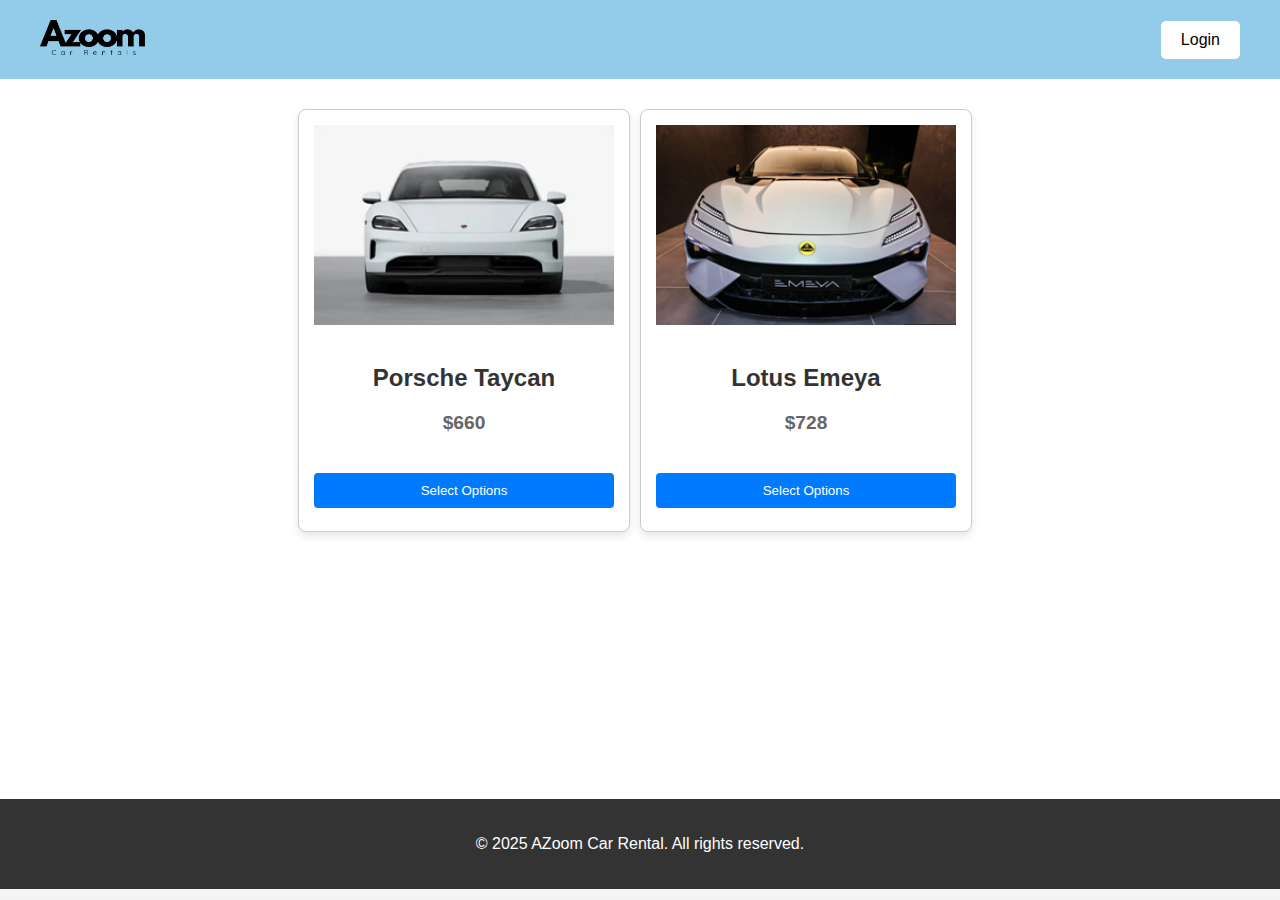
<file: Luxury.html>
<!DOCTYPE html>
<html lang="en">
<head>
    <meta charset="UTF-8">
    <meta name="viewport" content="width=device-width, initial-scale=1.0">
    <title>Luxury Cars</title>
    <link rel="stylesheet" href="styles/main.css">
    <link rel="stylesheet" href="styles/Cars.css">
</head>
<body>
    <!-- Navigation Bar -->
    <header>
        <nav>
            <ul>
                <li><a href="index.html"><img src="assets/images/Azoom_Logo.png" alt="Home"></a></li>
            </ul>
            <a class="btn" id="loginBtn">Login</a>
        </nav>
    </header>

    <!-- Login Modal -->
    <div id="loginModal" class="modal" style="display:none;">
        <div class="modal-content">
            <span class="close">&times;</span>
            <form id="loginForm">
                <label for="userId">User ID:</label>
                <input type="text" id="userId" name="userId" required>
                <label for="password">Password:</label>
                <input type="password" id="password" name="password" required>
                <button type="submit">Login</button>
                <p id="loginError" style="color:red; display:none;"></p>
            </form>
            <button id="viewBookBtn" style="display:none;">View my Booking</button>
            <button id="logoutBtn" style="display:none;">Logout</button>
        </div>
    </div>

    <main>
        <div class="container">
            <!-- vehicle 1 -->
            <div class="vehicle-card">
                <div class="vehicle-image">
                    <img src="assets/images/porsche_taycan.png" alt="porche taycan">
                </div>
                <div class="vehicle-details">
                    <h2>Porsche Taycan</h2>
                    <p class="price">$660</p>
                </div>
                <div class="vehicle-actions">
                    <button id="porsche">Select Options</button>
                </div>
            </div>

            <!-- vehicle 2 -->
            <div class="vehicle-card">
                <div class="vehicle-image">
                    <img src="assets/images/lotus_emeya.png" alt="lotus emeya">
                </div>
                <div class="vehicle-details">
                    <h2>Lotus Emeya</h2>
                    <p class="price">$728</p>
                </div>
                <div class="vehicle-actions">
                    <button id="lotus">Select Options</button>
                </div>
            </div>
            
        </div>
    </main>

    <footer>
        <p>&copy; 2025 AZoom Car Rental. All rights reserved.</p>
    </footer>

    <script src="scripts/main.js"></script>
    <script src="scripts/luxury.js"></script>
</body>
</html>
</file>
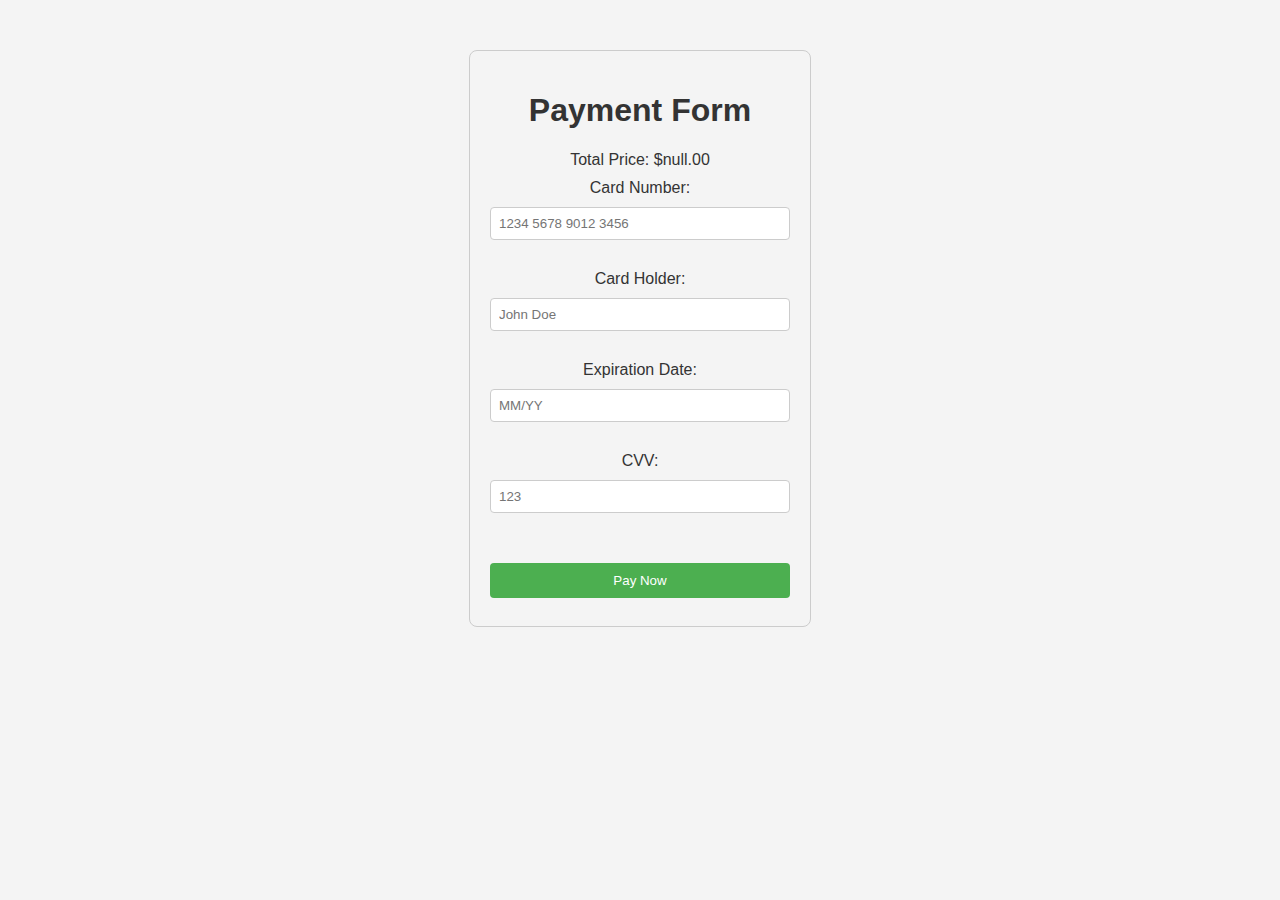
<file: payment.html>
<!DOCTYPE html>
<html lang="en">
<head>
    <meta charset="UTF-8">
    <meta name="viewport" content="width=device-width, initial-scale=1.0">
    <title>AZoom Car Rental</title>
    <link rel="stylesheet" href="styles/main.css">
    <link rel="stylesheet" href="styles/payment.css">
    <link rel="preconnect" href="https://fonts.googleapis.com">
    <link rel="preconnect" href="https://fonts.gstatic.com" crossorigin>
    <link rel="preconnect" href="https://fonts.googleapis.com">
    <link rel="preconnect" href="https://fonts.gstatic.com" crossorigin>
    <link href="https://fonts.googleapis.com/css2?family=Roboto:ital,wght@0,100..900;1,100..900&display=swap" rel="stylesheet">
</head>    
<body>
    <div class="payment-container">
        <div class="form-container">
            <h1>Payment Form</h1>
            <div id="totalPriceDisplay">Total Price: $0.00</div>
    
            <!-- Credit Card Information -->
            <div class="input-group">
                <label for="cardNumber">Card Number:</label>
                <input type="text" id="cardNumber" placeholder="1234 5678 9012 3456" maxlength="19">
            </div>
            <div class="input-group">
                <label for="cardHolder">Card Holder:</label>
                <input type="text" id="cardHolder" placeholder="John Doe">
            </div>
            <div class="input-group">
                <label for="expirationDate">Expiration Date:</label>
                <input type="text" id="expirationDate" placeholder="MM/YY" maxlength="5">
            </div>
            <div class="input-group">
                <label for="cvv">CVV:</label>
                <input type="text" id="cvv" placeholder="123" maxlength="3">
            </div>
    
            <button id="payButton">Pay Now</button>
        </div>
        <div id="loadingAnimation" style="display:none;">
            <a>loading...</a>
        </div>
        <div id="paymentResult" style="display:none;"></div>
        <button id="homeButton" style="display:none;">Go back to home</button>
    </div>
    
    <script src="scripts/payment.js"></script>
</body>
</html>
</file>
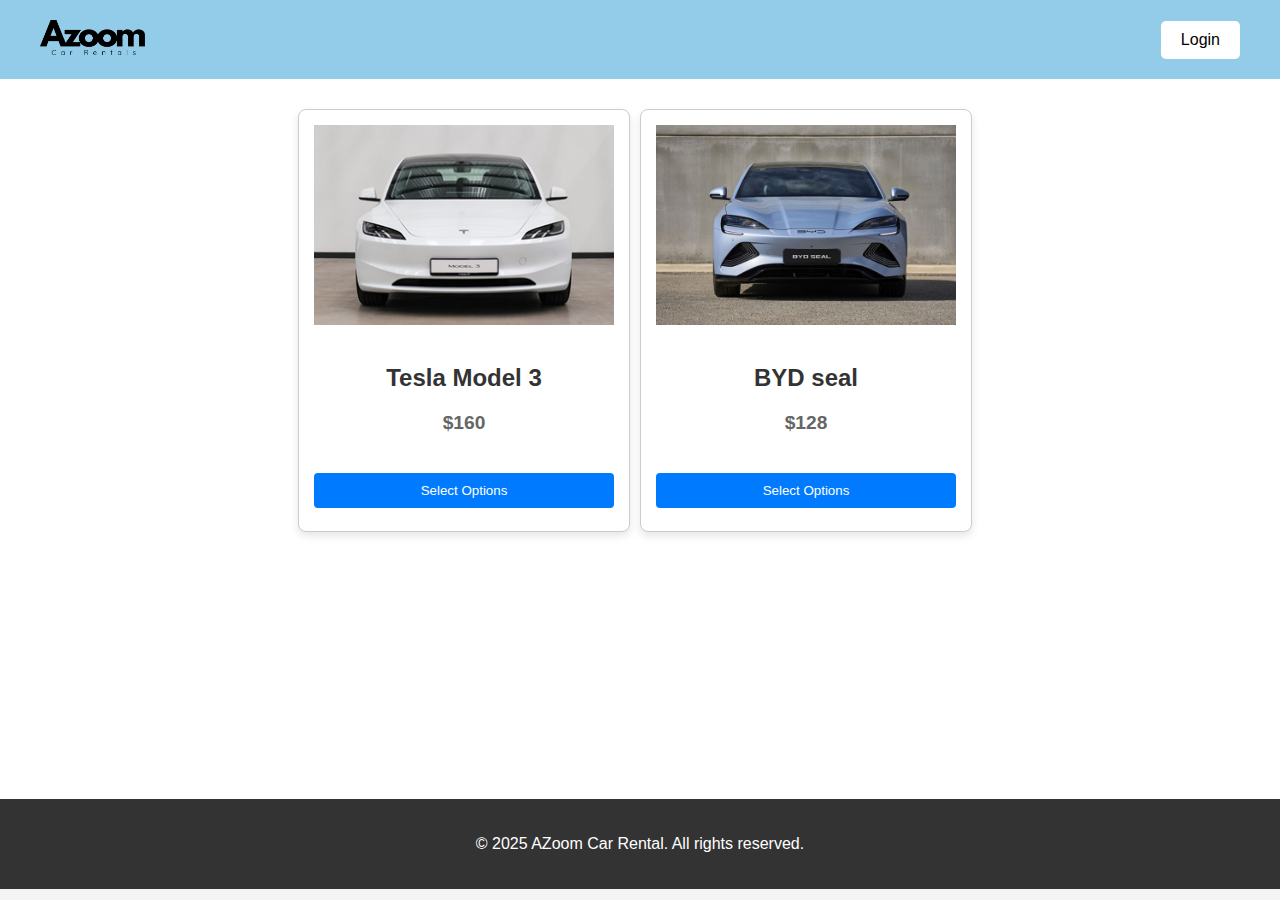
<file: sedan.html>
<!DOCTYPE html>
<html lang="en">
<head>
    <meta charset="UTF-8">
    <meta name="viewport" content="width=device-width, initial-scale=1.0">
    <title>Sedan Cars</title>
    <link rel="stylesheet" href="styles/main.css">
    <link rel="stylesheet" href="styles/Cars.css">
</head>
<body>
    <!-- Navigation Bar -->
    <header>
        <nav>
            <ul>
                <li><a href="index.html"><img src="assets/images/Azoom_Logo.png" alt="Home"></a></li>
            </ul>
            <a class="btn" id="loginBtn">Login</a>
        </nav>
    </header>

    <!-- Login Modal -->
    <div id="loginModal" class="modal" style="display:none;">
        <div class="modal-content">
            <span class="close">&times;</span>
            <form id="loginForm">
                <label for="userId">User ID:</label>
                <input type="text" id="userId" name="userId" required>
                <label for="password">Password:</label>
                <input type="password" id="password" name="password" required>
                <button type="submit">Login</button>
                <p id="loginError" style="color:red; display:none;"></p>
            </form>
            <button id="logoutBtn" style="display:none;">Logout</button>
        </div>
    </div>

    <main>
        <div class="container">
            <!-- vehicle 1 -->
            <div class="vehicle-card">
                <div class="vehicle-image">
                    <img src="assets/images/tesla_model_3_front.png" alt="tesla model 3">
                </div>
                <div class="vehicle-details">
                    <h2>Tesla Model 3</h2>
                    <p class="price">$160</p>
                </div>
                <div class="vehicle-actions">
                    <button id="tesla">Select Options</button>
                </div>
            </div>

            <!-- vehicle 2 -->
            <div class="vehicle-card">
                <div class="vehicle-image">
                    <img src="assets/images/byd_seal_front.png" alt="byd seal">
                </div>
                <div class="vehicle-details">
                    <h2>BYD seal</h2>
                    <p class="price">$128</p>
                </div>
                <div class="vehicle-actions">
                    <button id="byd">Select Options</button>
                </div>
            </div>
        </div>
    </main>
    <footer>
        <p>&copy; 2025 AZoom Car Rental. All rights reserved.</p>
    </footer>

    <script src="scripts/main.js"></script>
    <script src="scripts/sedan.js"></script>
</body>
</html>
</file>
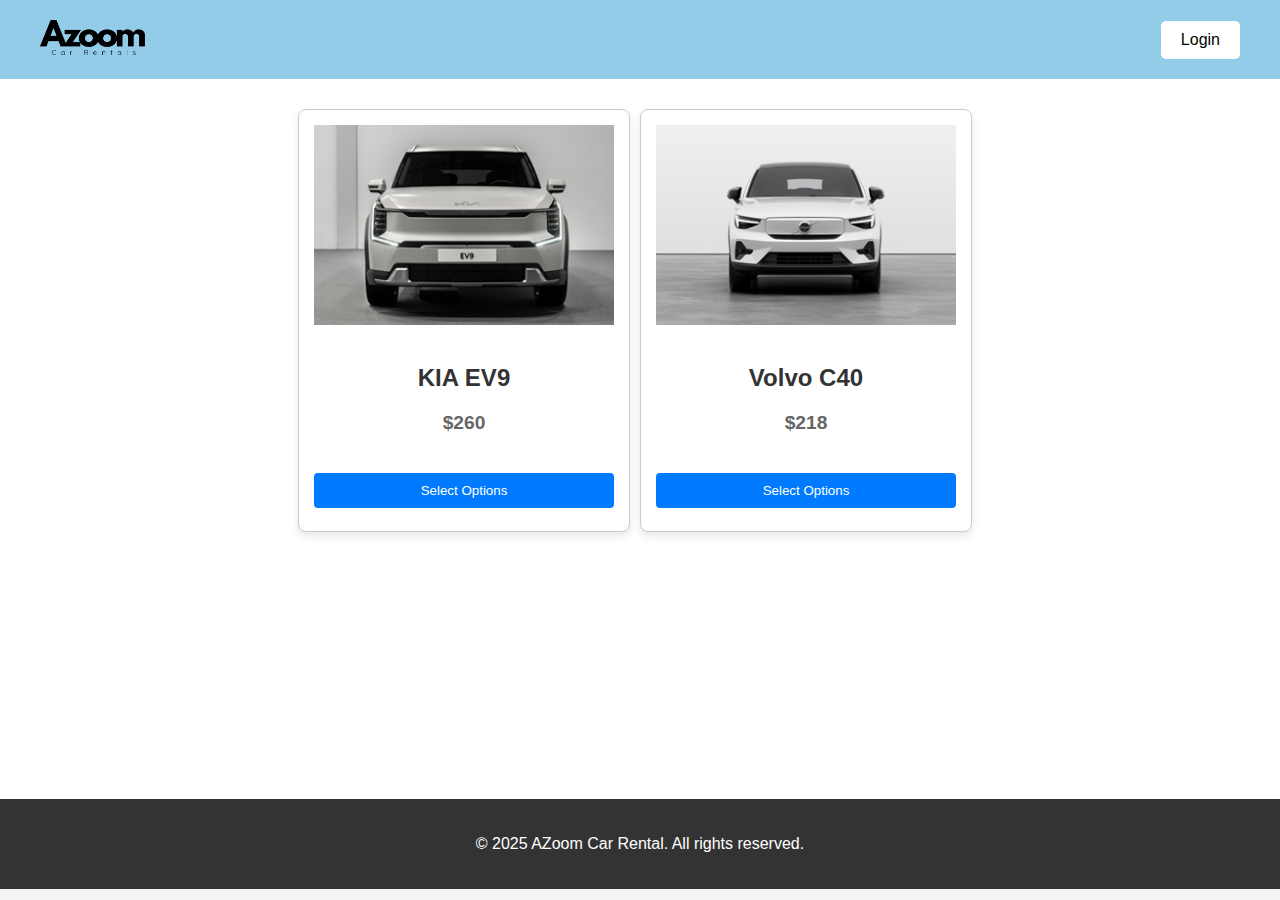
<file: SUV.html>
<!DOCTYPE html>
<html lang="en">
<head>
    <meta charset="UTF-8">
    <meta name="viewport" content="width=device-width, initial-scale=1.0">
    <title>SUV cars</title>
    <link rel="stylesheet" href="styles/main.css">
    <link rel="stylesheet" href="styles/Cars.css">
</head>
<body>
    <!-- Navigation Bar -->
    <header>
        <nav>
            <ul>
                <li><a href="index.html"><img src="assets/images/Azoom_Logo.png" alt="Home"></a></li>
            </ul>
            <a class="btn" id="loginBtn">Login</a>
        </nav>
    </header>

    <!-- Login Modal -->
    <div id="loginModal" class="modal" style="display:none;">
        <div class="modal-content">
            <span class="close">&times;</span>
            <form id="loginForm">
                <label for="userId">User ID:</label>
                <input type="text" id="userId" name="userId" required>
                <label for="password">Password:</label>
                <input type="password" id="password" name="password" required>
                <button type="submit">Login</button>
                <p id="loginError" style="color:red; display:none;"></p>
            </form>
            <button id="viewBookBtn" style="display:none;">View my Booking</button>
            <button id="logoutBtn" style="display:none;">Logout</button>
        </div>
    </div>

    <main>
        <div class="container">
            <!-- vehicle 1 -->
            <div class="vehicle-card">
                <div class="vehicle-image">
                    <img src="assets/images/kia_ev9.png" alt="kia ev9">
                </div>
                <div class="vehicle-details">
                    <h2>KIA EV9</h2>
                    <p class="price">$260</p>
                </div>
                <div class="vehicle-actions">
                    <button id="kia">Select Options</button>
                </div>
            </div>

            <!-- vehicle 2 -->
            <div class="vehicle-card">
                <div class="vehicle-image">
                    <img src="assets/images/volvo_c40.png" alt="volvo c40">
                </div>
                <div class="vehicle-details">
                    <h2>Volvo C40</h2>
                    <p class="price">$218</p>
                </div>
                <div class="vehicle-actions">
                    <button id="volvo">Select Options</button>
                </div>
            </div>
            
        </div>
    </main>

    <footer>
        <p>&copy; 2025 AZoom Car Rental. All rights reserved.</p>
    </footer>

    <script src="scripts/main.js"></script>
    <script src="scripts/SUV.js"></script>
</body>
</html>
</file>
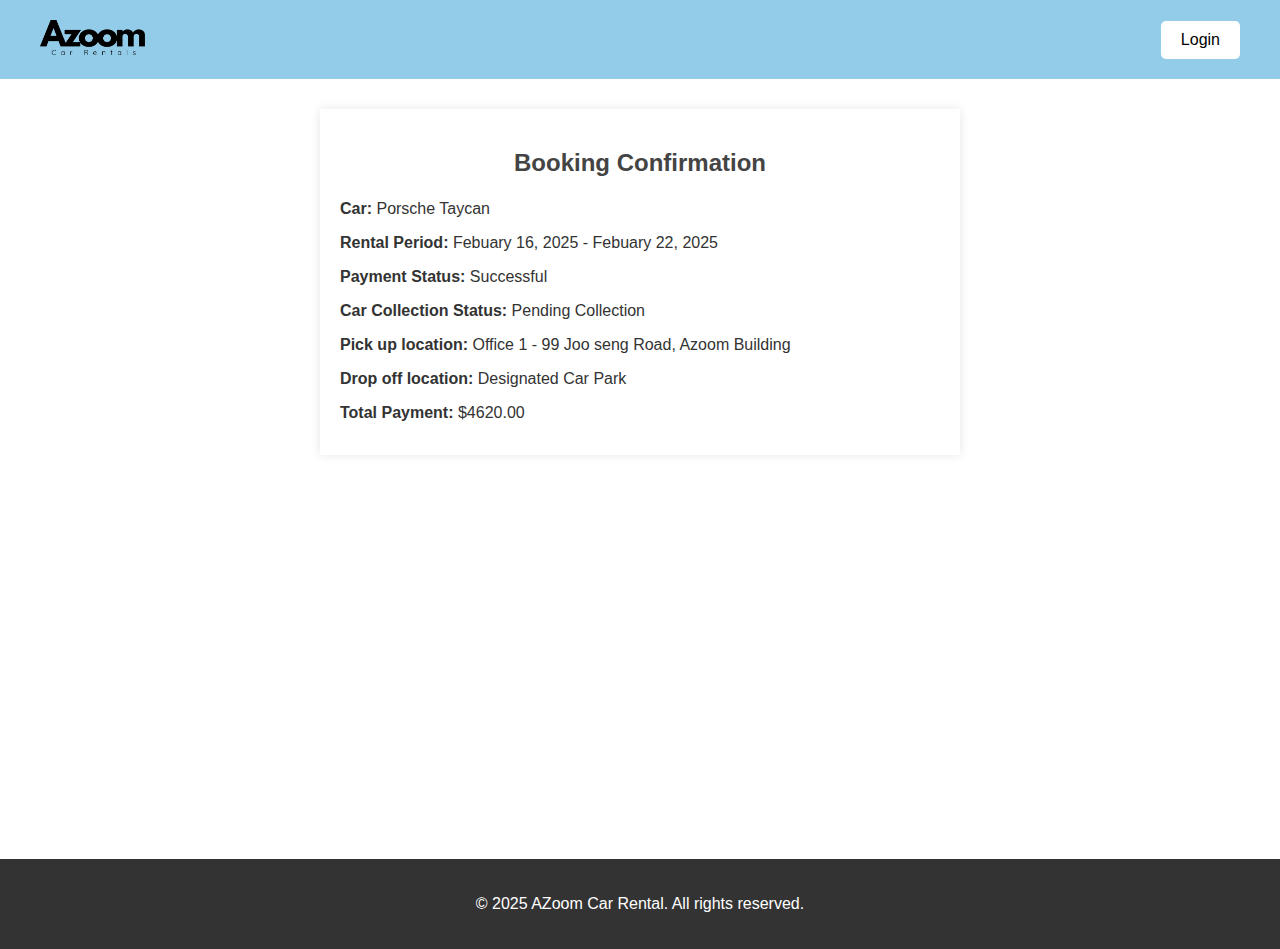
<file: viewBooking.html>
<!DOCTYPE html>
<html lang="en">
<head>
    <meta charset="UTF-8">
    <meta name="viewport" content="width=device-width, initial-scale=1.0">
    <title>AZoom Car Rental</title>
    <link rel="stylesheet" href="styles/main.css">
    <link rel="stylesheet" href="styles/viewBooking.css">
    <link rel="preconnect" href="https://fonts.googleapis.com">
    <link rel="preconnect" href="https://fonts.gstatic.com" crossorigin>
    <link rel="preconnect" href="https://fonts.googleapis.com">
    <link rel="preconnect" href="https://fonts.gstatic.com" crossorigin>
    <link href="https://fonts.googleapis.com/css2?family=Roboto:ital,wght@0,100..900;1,100..900&display=swap" rel="stylesheet">
</head>

<body>
    <!-- Navigation Bar -->
    <header>
        <nav>
            <ul>
                <li><a href="index.html"><img src="assets/images/Azoom_Logo.png" alt="Home"></a></li>
            </ul>
            <a class="btn" id="loginBtn">Login</a>
        </nav>
    </header>

    <!-- Login Modal -->
    <div id="loginModal" class="modal" style="display:none;">
        <div class="modal-content">
            <span class="close">&times;</span>
            <form id="loginForm">
                <label for="userId">User ID:</label>
                <input type="text" id="userId" name="userId" required>
                <label for="password">Password:</label>
                <input type="password" id="password" name="password" required>
                <button type="submit">Login</button>
                <p id="loginError" style="color:red; display:none;"></p>
            </form>
            <button id="viewBookBtn" style="display:none;">View my Booking</button>
            <button id="logoutBtn" style="display:none;">Logout</button>
        </div>
    </div>

    <main>
        <div class="booking-container">
            <h2>Booking Confirmation</h2>
            <div class="booking-details">
                <p><strong>Car:</strong> Porsche Taycan</p>
                <p><strong>Rental Period:</strong> Febuary 16, 2025 - Febuary 22, 2025</p>
                <p><strong>Payment Status:</strong> Successful</p>
                <p><strong>Car Collection Status:</strong> Pending Collection</p>
                <p><strong>Pick up location:</strong> Office 1 - 99 Joo seng Road, Azoom Building</p>
                <p><strong>Drop off location:</strong> Designated Car Park</p>
                <p><strong>Total Payment:</strong> $4620.00</p>
            </div>
        </div>
    </main>


    <!-- Footer -->
    <footer>
        <p>&copy; 2025 AZoom Car Rental. All rights reserved.</p>
    </footer>

    <script src="scripts/main.js"></script>
</body>
</html>
</file>
<file: styles/main.css>
/* Global settings */
main{
    background-color: white;
}

body {
    font-family: Arial, sans-serif;
    margin: 0;
    padding: 0;
    color: #333;
    background: #f4f4f4;
}

header, nav,  footer {
    padding: 20px;
}

/* Header and Navigation */
header {
    background: #93CCE9;
    color: #ffffff;
}

nav {
    z-index: 1000;
    display: flex;  
    justify-content: space-between; 
    align-items: center;
    padding: 0 20px;
    transition: background-color 0.3s;
}

nav img {
    height: 35px; 
    width: auto;
}

nav ul {
    list-style: none;
    padding: 0;
    margin: 0;
    display: flex; 
}

nav ul li {
    margin-right: 10px;
}

nav ul li a {
    color: #ffffff;
    text-decoration: none;
}

@media (max-width: 600px) {
    nav ul {
        text-align: center;
    }

    nav ul li {
        display: block;
        margin-bottom: 10px;
    }
}

/* Login button */
#loginBtn {
    padding: 10px 20px; 
    background-color: white; 
    color: black; 
    text-decoration: none; 
    border-radius: 5px;
}

#loginBtn:hover {
    background-color: #6ca9c7; 
}

/* Login Modal */
.modal {
    display: none; 
    position: fixed; 
    z-index: 1; 
    left: 0;
    top: 0;
    width: 100%; 
    height: 100%; 
    overflow: auto; 
    background-color: rgb(0,0,0); 
    background-color: rgba(0,0,0,0.4); 
}

.modal-content {
    transform: translateY(50%);
    position: relative;
    background-color: #fefefe;
    margin: 10% auto; 
    padding: 20px;
    border: 1px solid #888;
    width: 30%; 
    max-width: 400px; 
    box-shadow: 0 4px 8px 0 rgba(0,0,0,0.2);
    border-radius: 10px; 
    transition: all 0.3s; 
    display: flex; 
    flex-direction: column; 
    align-items: center; 
}

/* Error Message Styling */
#errorMsg {
    color: red;
    text-align: center;
}

/* Logout Button Style */
#logoutBtn {
    background-color: black;
    color: white;
    padding: 10px 20px;
    border: none;
    cursor: pointer;
    width: 90%; 
    margin-top: 20px; 
    border-radius: 5px; 
    display: none; 
}

#logoutBtn:hover {
    opacity: 0.8;
}

/* Logout Button Style */
#viewBookBtn {
    background-color: #6ca9c7;
    color: white;
    padding: 10px 20px;
    border: none;
    cursor: pointer;
    width: 90%; 
    margin-top: 20px; 
    border-radius: 5px; 
    display: none; 
}

#viewBookBtn:hover {
    opacity: 0.8;
}

/* Close Button */
.close {
    position: absolute;
    top: 10px;
    right: 15px; 
    font-size: 25px;
    font-weight: bold;
    color: #aaa;
}

.close:hover,
.close:focus {
    color: black;
    cursor: pointer;
}

/* Input Fields - Styling */
input[type="text"],
input[type="password"] {
    width: 95%;
    padding: 12px 20px;
    margin: 8px 0;
    display: inline-block;
    border: 1px solid #ccc;
    box-sizing: border-box; 
    border-radius: 4px; 
}

/* Submit Button - Styling */
button {
    background-color: #ffcc00;
    color: black;
    padding: 14px 20px;
    margin: 8px 0;
    border: none;
    cursor: pointer;
    width: 100%;
    border-radius: 4px;
}

button:hover {
    opacity: 0.8;
}
/* Footer */
footer {
    background: #333;
    color: #ffffff;
    text-align: center;
    bottom: 0;
    width: auto;
}
</file>
<file: styles/Cars.css>
main{
    min-height: 80vh;
    justify-content: center;
}
body {
    font-family: Arial, sans-serif; 
    margin: 0;
    background: #f4f4f4;
}

.container {
    display: flex;
    justify-content: center; 
    flex-wrap: wrap;
    padding-top: 30px;
    padding-left: 5vh;
    padding-right: 5vh;
}

.vehicle-card {
    display: flex;
    flex-direction: column; /* Stack the sections vertically */
    width: 300px; /* Fixed width for consistency */
    background: #FFF;
    padding: 15px;
    border: 1px solid #ccc;
    border-radius: 8px;
    box-shadow: 0 4px 8px rgba(0,0,0,0.1);
    margin-right: 10px;
}

.vehicle-card img {
    width: 100%;
    height: 200px; 
    margin-bottom: 15px;
    object-fit: cover
}

.vehicle-card h2 {
    color: #333;
}

.vehicle-card p {
    color: #666; 
    font-size: 1.2em;
}

.vehicle-card button {
    padding: 10px 20px;
    margin-top: 10px;
    background-color: #007bff;
    color: white;
    border: none;
    border-radius: 4px;
    cursor: pointer;
}

.vehicle-card button:hover {
    background-color: #0056b3;
}

.vehicle-details {
    text-align: center; /* Center-align the text */
    margin-bottom: 15px; /* Space above the buttons */
}

.price {
    font-weight: bold;
    color: #666;
}

.vehicle-actions button {
    width: 100%; /* Full width buttons */
    padding: 10px;
    margin-top: 5px;
    background-color: #007bff;
    color: white;
    border: none;
    border-radius: 4px;
    cursor: pointer;
}

.vehicle-actions button:hover {
    background-color: #0056b3;
}
</file>
<file: styles/payment.css>
.payment-container {
    width: 300px;
    margin: 50px auto;
    padding: 20px;
    text-align: center;
    border: 1px solid #ccc;
    border-radius: 8px;
}

#payButton, #homeButton {
    padding: 10px 20px;
    margin-top: 20px;
    background-color: #4CAF50;
    color: white;
    border: none;
    cursor: pointer;
}

#payButton:hover, #homeButton:hover {
    background-color: #45a349;
}

.input-group {
    margin: 10px 0;
}

.input-group label {
    display: block;
    margin-bottom: 5px;
}

input[type="text"], input[type="number"] {
    width: 100%;
    padding: 8px;
    margin: 5px 0 20px;
    border: 1px solid #ccc;
    border-radius: 4px;
}

#payButton, #homeButton {
    padding: 10px 20px;
    margin-top: 20px;
    background-color: #4CAF50;
    color: white;
    border: none;
    cursor: pointer;
}

#payButton:hover, #homeButton:hover {
    background-color: #45a349;
}
</file>
<file: styles/viewBooking.css>
main{
    min-height: 80vh;
    padding: 30px;
}
body {
    font-family: Arial, sans-serif;
    background-color: #f4f4f4;
    color: #333;
}

.booking-container {
    background-color: white;
    width: 100%;
    max-width: 600px;
    margin: auto;
    padding: 20px;
    box-shadow: 0 0 10px rgba(0,0,0,0.1);
}

.booking-details p {
    font-size: 16px;
    line-height: 1.5;
    margin: 10px 0;
}

h2 {
    text-align: center;
    color: #444;
}
</file>
